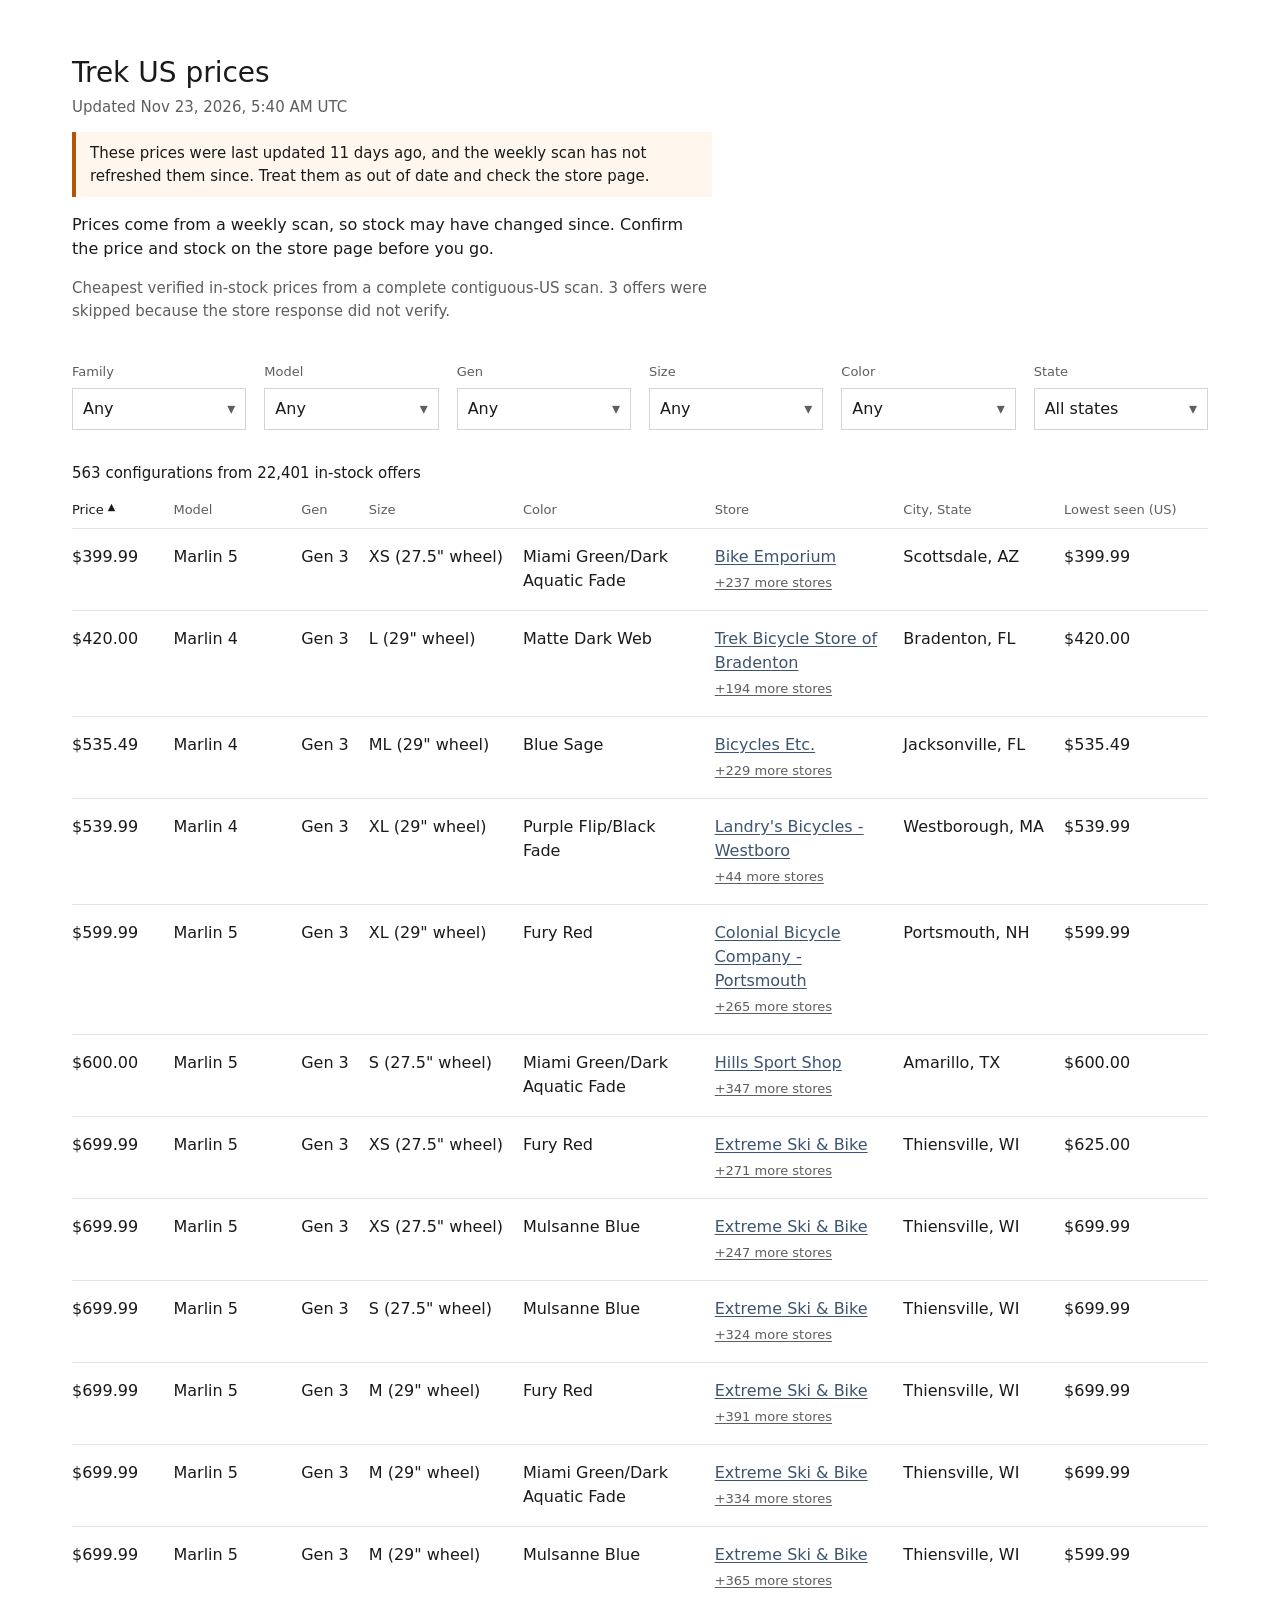
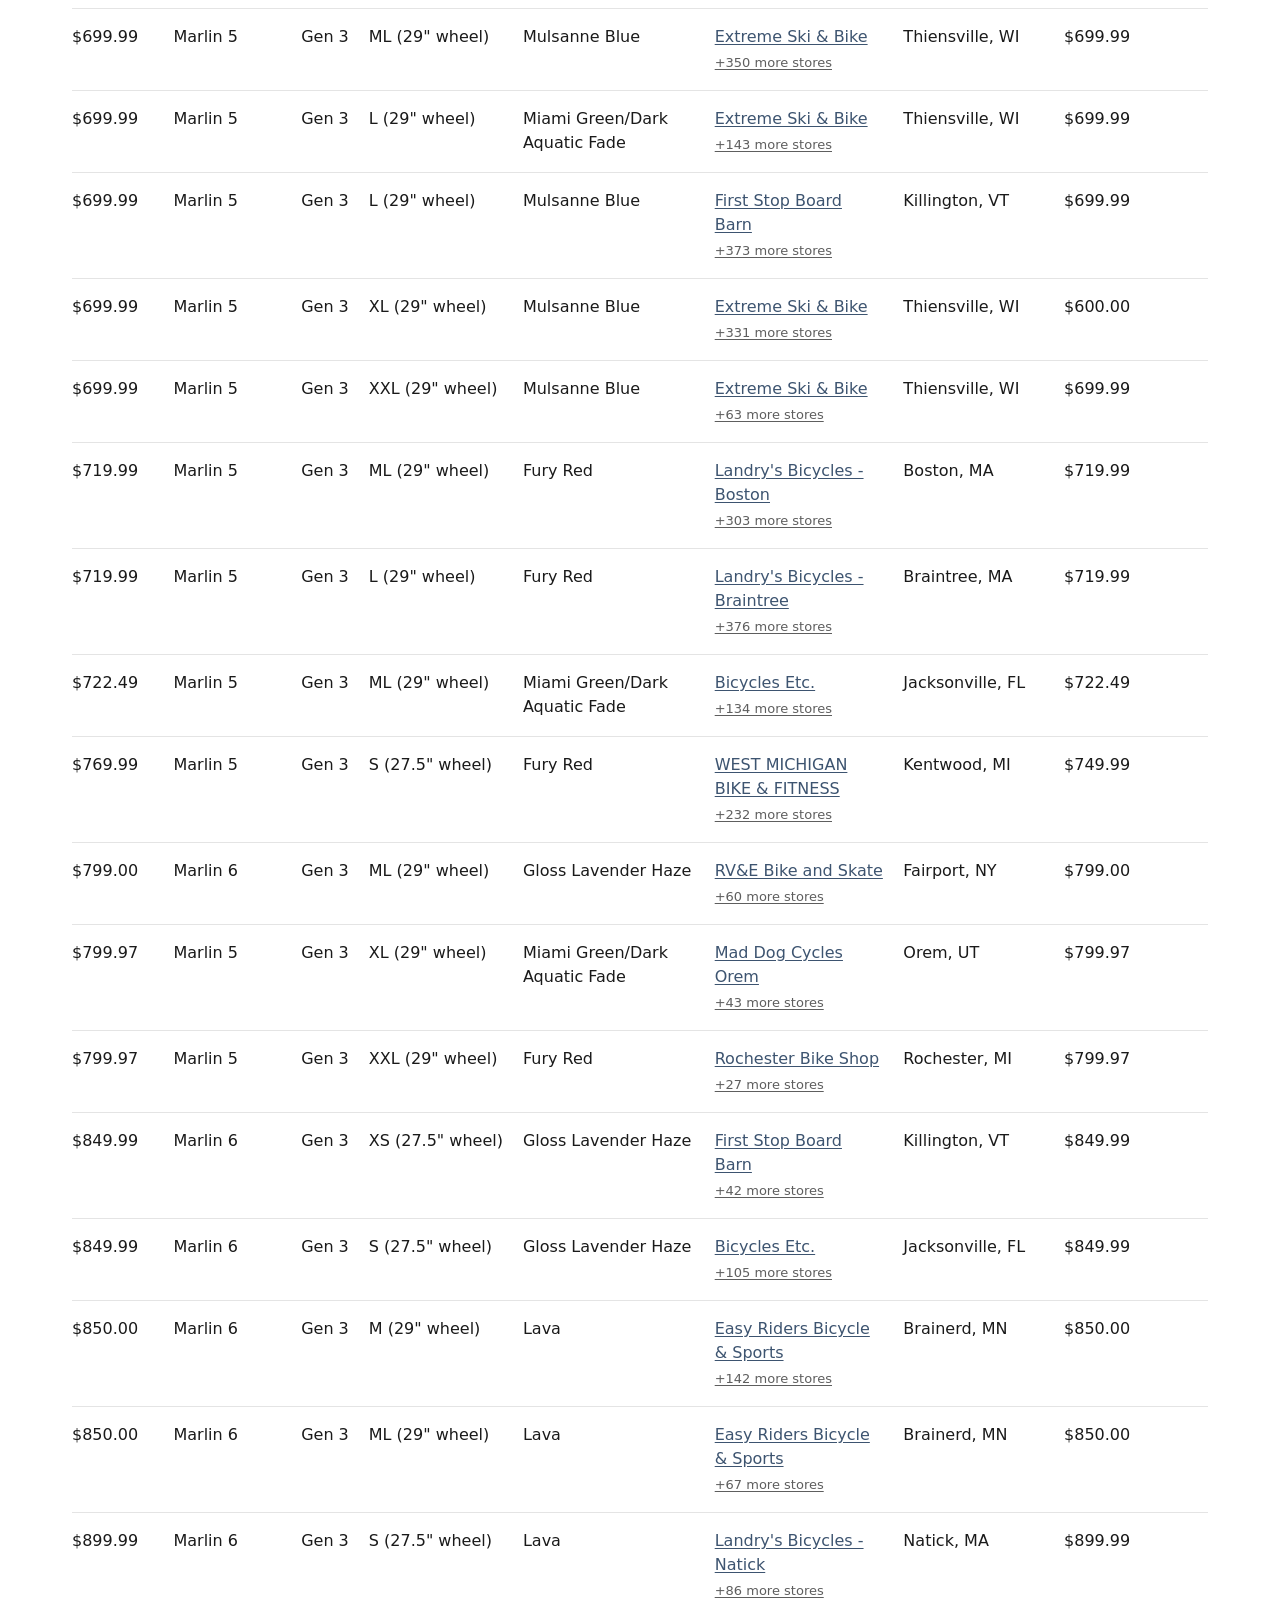
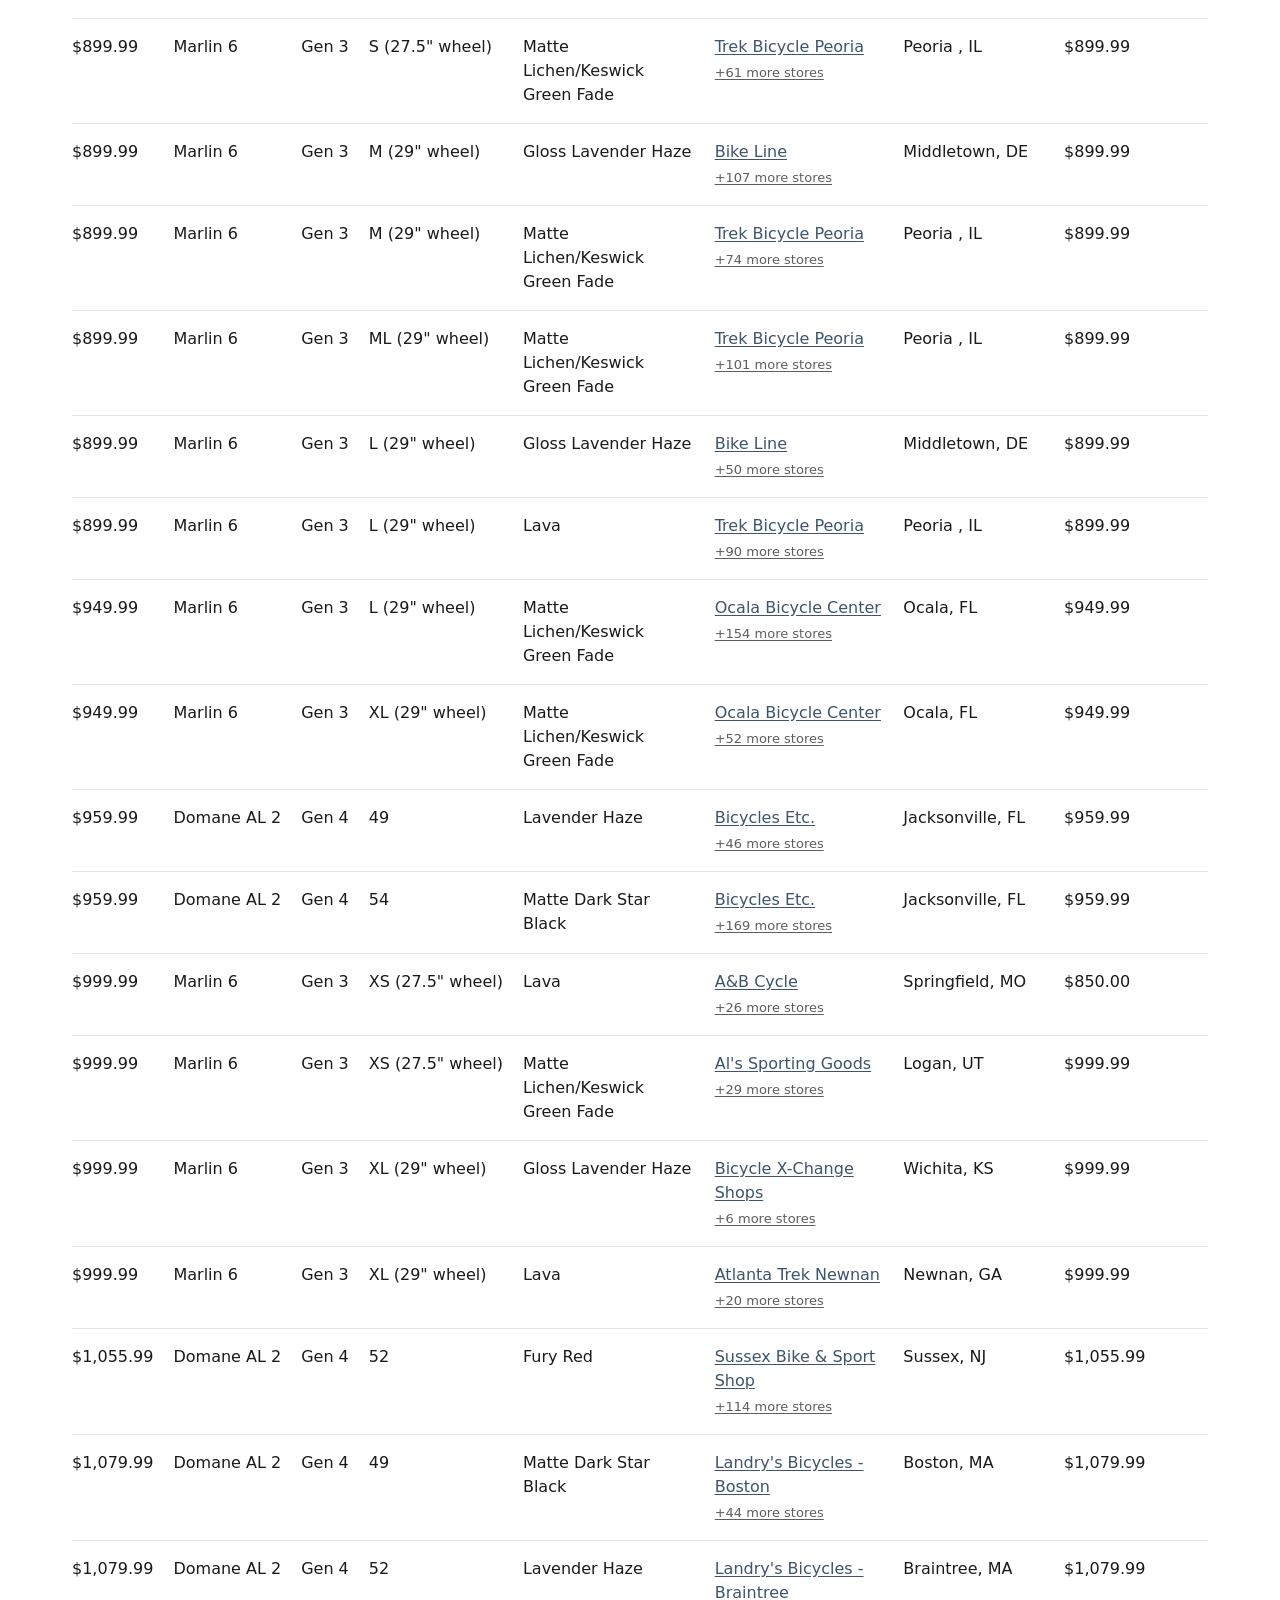
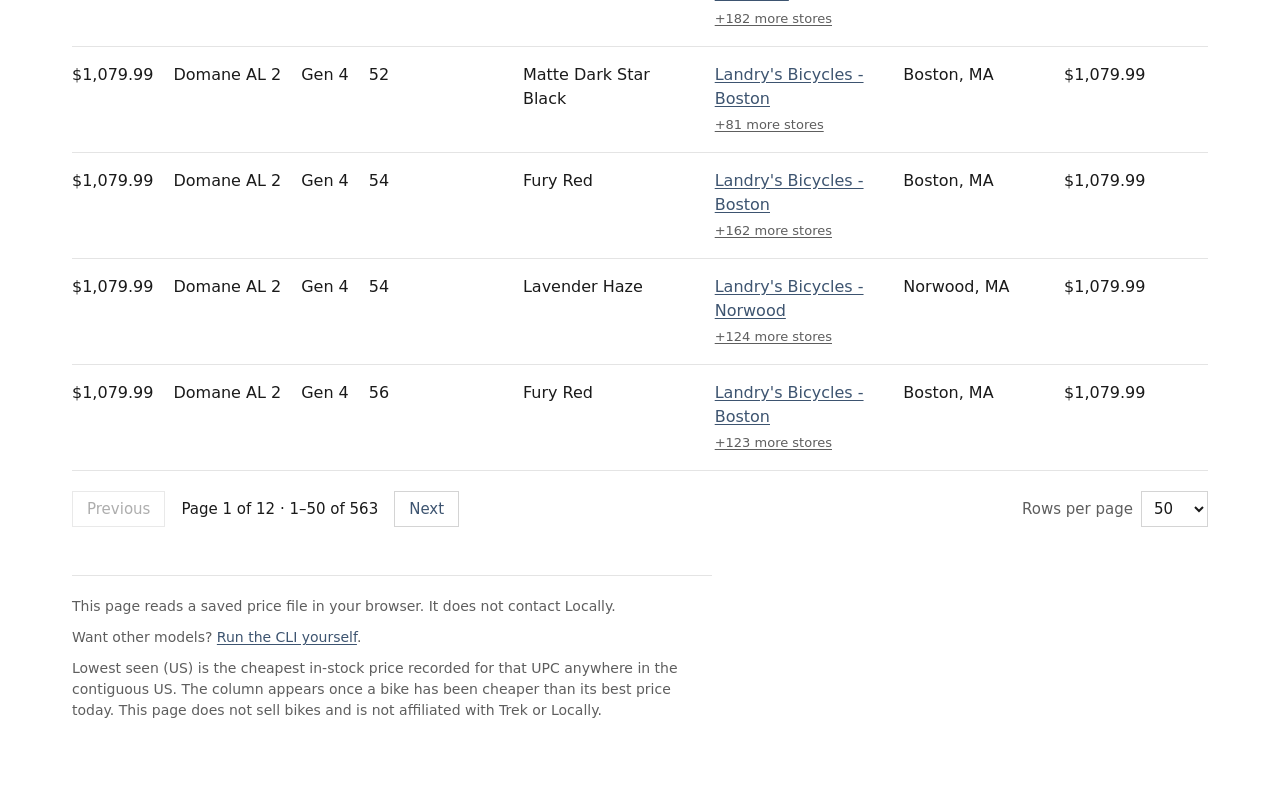
<file: site/index.html>
<!DOCTYPE html>
<html lang="en">
  <head>
    <meta charset="utf-8" />
    <meta name="viewport" content="width=device-width, initial-scale=1" />
    <title>Trek US prices</title>
    <link rel="stylesheet" href="styles.css" />
  </head>
  <body>
    <main class="page">
      <header>
        <h1>Trek US prices</h1>
        <p id="updated">Loading prices…</p>
        <p id="stale" class="stale" role="alert" hidden></p>
        <p id="freshness" hidden>
          Prices come from a weekly scan, so stock may have changed since.
          Confirm the price and stock on the store page before you go.
        </p>
        <p id="note"></p>
      </header>
      <form id="filters" aria-label="Filters">
        <div id="filter-list" class="filter-list"></div>
        <button type="button" id="clear" class="clear" hidden>Clear all</button>
      </form>
      <p id="result-count" aria-live="polite"></p>
      <div class="table-wrap">
        <table id="offers" hidden>
          <thead>
            <tr>
              <th data-sort="price">Price</th>
              <th data-sort="model">Model</th>
              <th data-sort="generation">Gen</th>
              <th data-sort="size">Size</th>
              <th data-sort="color">Color</th>
              <th data-sort="store">Store</th>
              <th data-sort="place">City, State</th>
              <th data-sort="seen" class="seen">Lowest seen (US)</th>
            </tr>
          </thead>
          <tbody></tbody>
        </table>
      </div>
      <nav id="pager" class="pager" aria-label="Pages" hidden>
        <button type="button" id="prev">Previous</button>
        <span id="page-label"></span>
        <button type="button" id="next">Next</button>
        <label class="per-page">
          Rows per page
          <select id="per-page"></select>
        </label>
      </nav>
      <footer>
        <p>This page reads a saved price file in your browser. It does not contact Locally.</p>
        <p>
          Want other models?
          <a href="https://github.com/xxiaoweix/trek-price-finder#scan-any-trek-model">Run the CLI yourself</a>.
        </p>
        <p>
          Lowest seen (US) is the cheapest in-stock price recorded for that UPC anywhere in the contiguous US.
          The column appears once a bike has been cheaper than its best price today.
          This page does not sell bikes and is not affiliated with Trek or Locally.
        </p>
      </footer>
    </main>
    <script type="module" src="app.js"></script>
  </body>
</html>
</file>
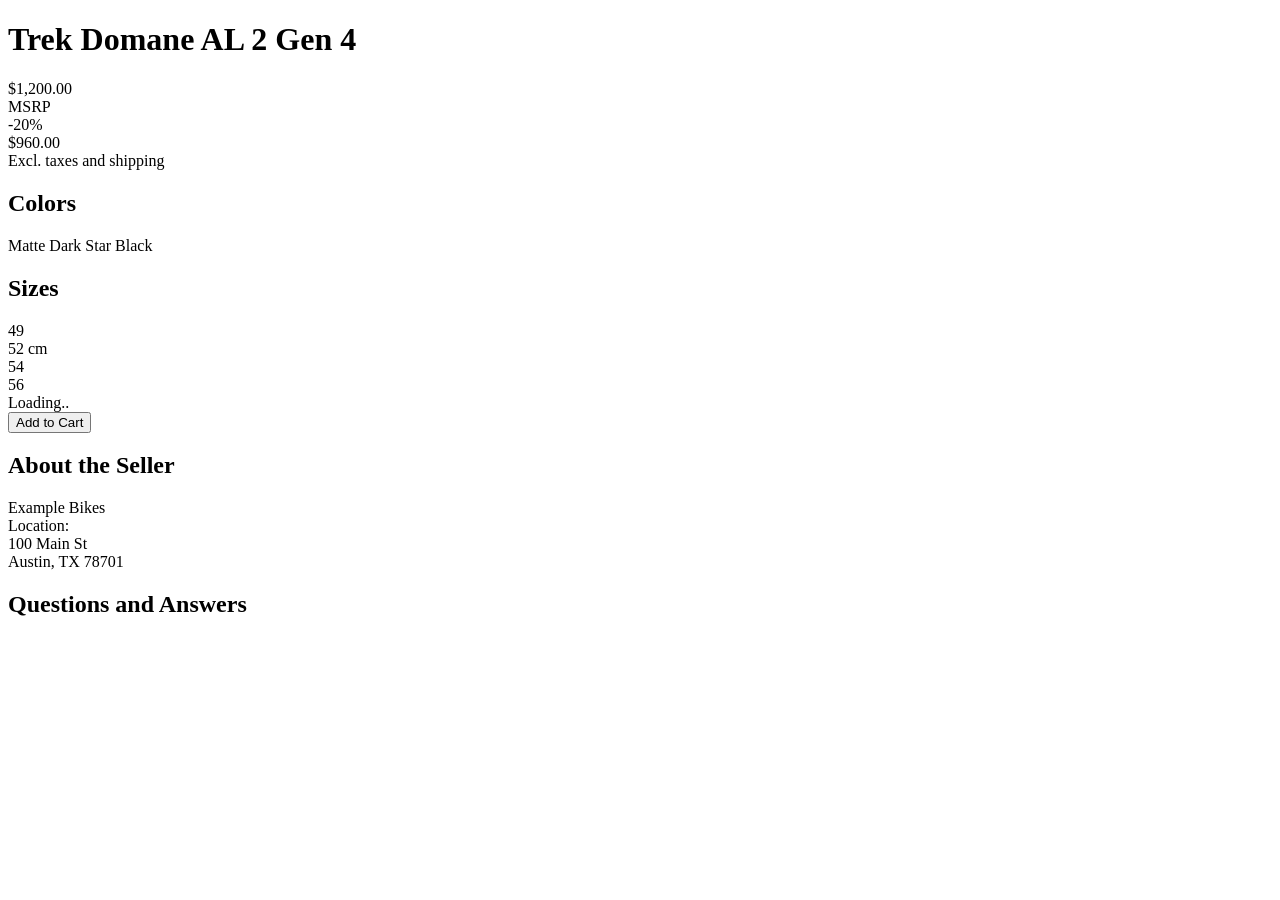
<file: tests/fixtures/bikeexchange_domane_al_2.html>
<!doctype html>
<html lang="en">
<body>
  <main>
    <h1>Trek Domane AL 2 Gen 4</h1>
    <div class="offer">
      <div>$1,200.00</div>
      <div>MSRP</div>
      <div>-20%</div>
      <div>$960.00</div>
      <div>Excl. taxes and shipping</div>
      <h2>Colors</h2>
      <div>Matte Dark Star Black</div>
      <h2>Sizes</h2>
      <div>49</div><div>52 cm</div><div>54</div><div>56</div>
      <div>Loading..</div>
      <button>Add to Cart</button>
    </div>
    <h2>About the Seller</h2>
    <div>Example Bikes</div>
    <div>Location:</div>
    <div>100 Main St</div>
    <div>Austin, TX 78701</div>
    <h2>Questions and Answers</h2>
  </main>
</body>
</html>
</file>
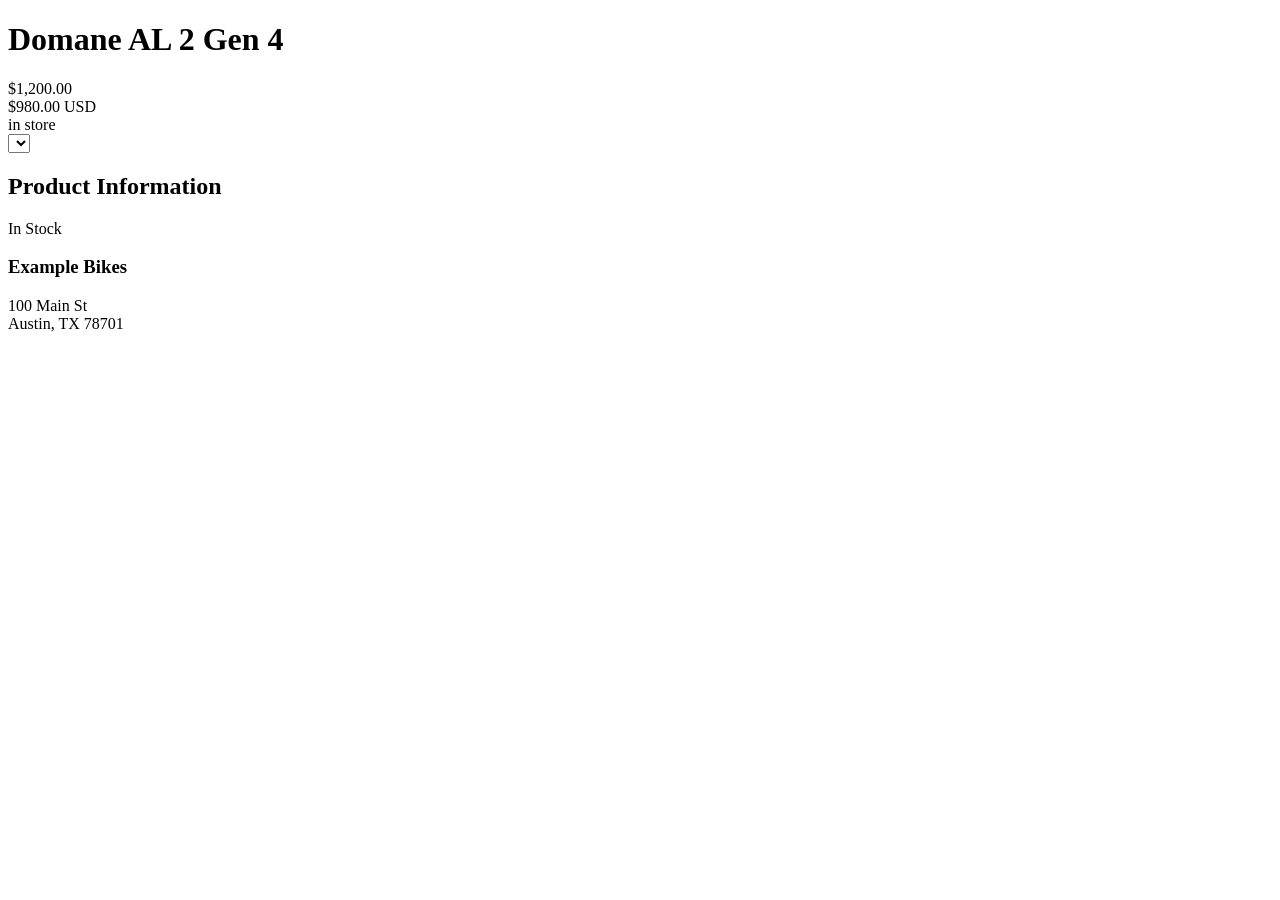
<file: tests/fixtures/locally_domane_al_2_ambiguous.html>
<!doctype html>
<html lang="en">
<body>
  <main>
    <h1>Domane AL 2 Gen 4</h1>
    <div>$1,200.00</div>
    <div>$980.00 USD</div>
    <div>in store</div>
    <select aria-label="Size"></select>
    <h2>Product Information</h2>
    <div>In Stock</div>
    <h3>Example Bikes</h3>
    <div>100 Main St</div>
    <div>Austin, TX 78701</div>
  </main>
</body>
</html>
</file>
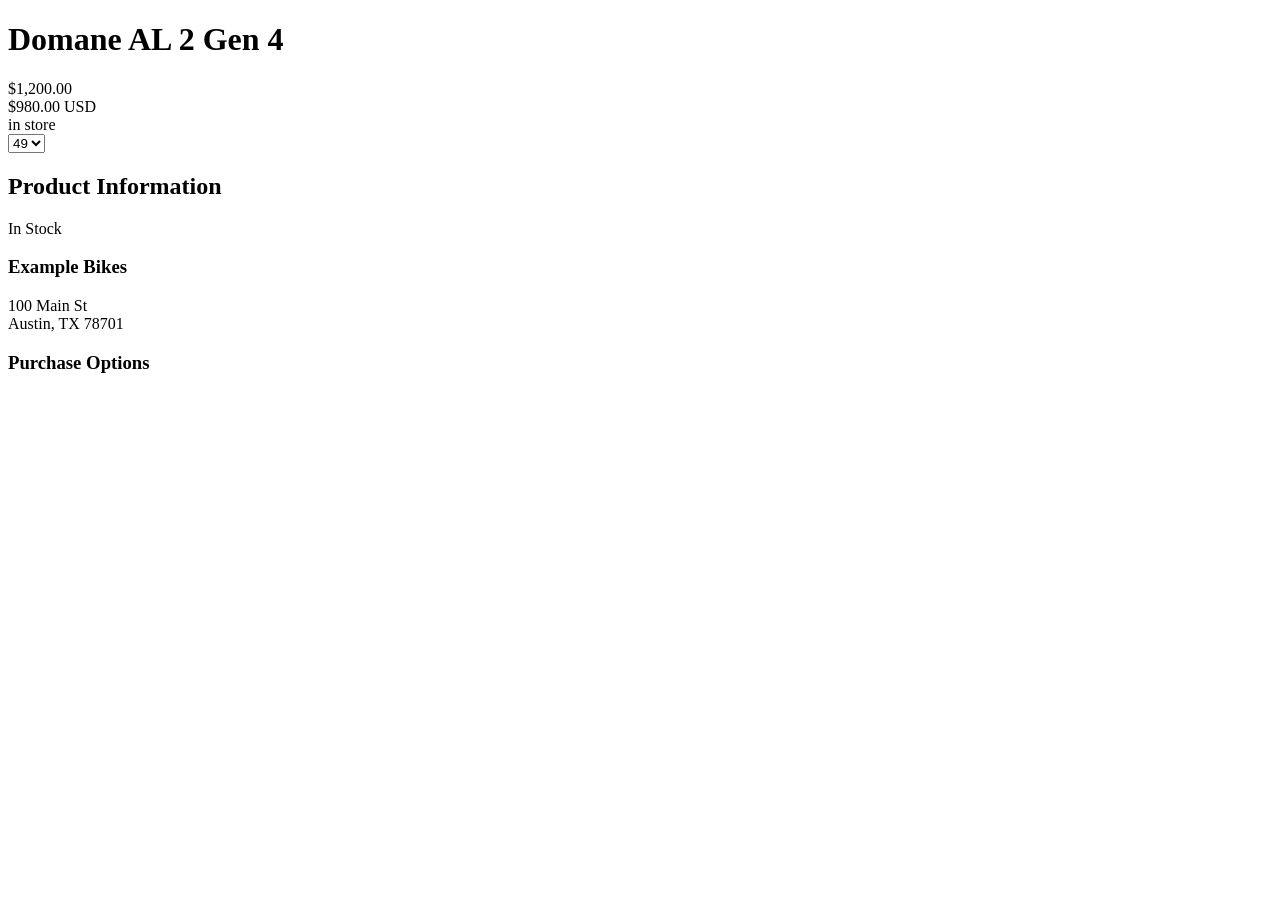
<file: tests/fixtures/locally_domane_al_2_exact.html>
<!doctype html>
<html lang="en">
<body>
  <main>
    <h1>Domane AL 2 Gen 4</h1>
    <div>$1,200.00</div>
    <div>$980.00 USD</div>
    <div>in store</div>
    <select aria-label="Size"><option>49</option><option>52</option><option>54</option></select>
    <h2>Product Information</h2>
    <div>In Stock</div>
    <h3>Example Bikes</h3>
    <div>100 Main St</div>
    <div>Austin, TX 78701</div>
    <h3>Purchase Options</h3>
  </main>
</body>
</html>
</file>
<file: site/styles.css>
:root {
  color-scheme: light;
  --text: #1a1a1a;
  --muted: #5e5e5e;
  --rule: #e4e4e4;
  --line: #d4d4d4;
  --accent: #3d5470;
  --warn: #b45309;
  --warn-bg: #fff7ed;
}

* { box-sizing: border-box; }

body {
  margin: 0;
  background: #fff;
  color: var(--text);
  font-family: system-ui, -apple-system, "Segoe UI", Roboto, Helvetica, Arial, sans-serif;
  font-size: 16px;
  line-height: 1.5;
}

.page {
  max-width: 1200px;
  margin: 0 auto;
  padding: 56px 32px 80px;
}

h1 {
  margin: 0;
  font-size: 1.75rem;
  font-weight: 500;
  line-height: 1.2;
}

#updated,
#note {
  margin: 6px 0 0;
  color: var(--muted);
  font-size: 0.9375rem;
}

#note { max-width: 40rem; }

.stale {
  max-width: 40rem;
  margin: 14px 0 0;
  padding: 10px 14px;
  border-left: 4px solid var(--warn);
  background: var(--warn-bg);
  color: var(--text);
  font-size: 0.9375rem;
}

#freshness { max-width: 40rem; }

#filters { margin: 40px 0 0; }

.filter-list {
  display: grid;
  grid-template-columns: repeat(6, minmax(0, 1fr));
  gap: 18px;
}

.filter { position: relative; }

.multi summary {
  display: flex;
  flex-direction: column;
  gap: 6px;
  cursor: pointer;
  list-style: none;
}

.multi summary::-webkit-details-marker { display: none; }

.filter-name {
  color: var(--muted);
  font-size: 0.8125rem;
}

.filter-value {
  position: relative;
  min-height: 42px;
  padding: 8px 28px 8px 10px;
  overflow: hidden;
  border: 1px solid var(--line);
  background: #fff;
  white-space: nowrap;
  text-overflow: ellipsis;
}

.filter-value::after {
  content: "▾";
  position: absolute;
  top: 8px;
  right: 10px;
  color: var(--muted);
}

.multi.active .filter-value { border-color: var(--accent); }

.multi summary:focus-visible .filter-value {
  outline: 2px solid var(--accent);
  outline-offset: 1px;
}

.multi summary:focus { outline: none; }

.options {
  position: absolute;
  z-index: 10;
  top: calc(100% + 4px);
  left: 0;
  min-width: 100%;
  width: max-content;
  max-width: min(22rem, 90vw);
  max-height: 20rem;
  margin: 0;
  padding: 6px 0;
  overflow-y: auto;
  border: 1px solid var(--line);
  background: #fff;
  box-shadow: 0 6px 18px rgb(0 0 0 / 12%);
}

.option {
  display: flex;
  align-items: center;
  gap: 10px;
  padding: 6px 12px;
  color: var(--text);
  font-size: 0.9375rem;
  cursor: pointer;
}

.option:hover { background: #f4f4f4; }

.option input {
  width: 18px;
  height: 18px;
  margin: 0;
  accent-color: var(--accent);
}

.options .empty {
  margin: 6px 12px;
  color: var(--muted);
}

.visually-hidden {
  position: absolute;
  width: 1px;
  height: 1px;
  overflow: hidden;
  clip: rect(0 0 0 0);
  white-space: nowrap;
}

button {
  font: inherit;
  cursor: pointer;
}

.clear,
.pager button {
  min-height: 36px;
  padding: 6px 14px;
  border: 1px solid var(--line);
  background: #fff;
  color: var(--accent);
}

.clear { margin-top: 16px; }

.pager button:disabled {
  color: var(--muted);
  cursor: default;
  opacity: 0.5;
}

#result-count {
  margin: 32px 0 0;
  font-size: 0.9375rem;
}

.table-wrap {
  margin-top: 8px;
  overflow-x: auto;
}

table {
  width: 100%;
  border-collapse: collapse;
}

th,
td {
  padding: 16px 20px 16px 0;
  text-align: left;
  vertical-align: baseline;
  border-bottom: 1px solid var(--rule);
  font-weight: 400;
}

th {
  padding-top: 8px;
  padding-bottom: 8px;
  color: var(--muted);
  font-size: 0.8125rem;
}

.sort {
  display: inline-flex;
  gap: 4px;
  padding: 0;
  border: 0;
  background: none;
  color: inherit;
  font-size: inherit;
  white-space: nowrap;
}

.sort:hover,
th[aria-sort="ascending"] .sort,
th[aria-sort="descending"] .sort { color: var(--text); }

.arrow {
  min-width: 0.75em;
  font-size: 0.75em;
}

.hide-seen .seen { display: none; }

.more {
  margin-top: 4px;
  padding: 0;
  border: 0;
  background: none;
  color: var(--muted);
  font-size: 0.8125rem;
  text-decoration: underline;
  text-underline-offset: 2px;
}

tr.open td { border-bottom-color: transparent; }

.store-row td {
  padding-top: 8px;
  padding-bottom: 8px;
  background: #fafafa;
  font-size: 0.9375rem;
}

.store-row .price { padding-left: 12px; }

.pager {
  display: flex;
  flex-wrap: wrap;
  align-items: center;
  gap: 12px 16px;
  margin-top: 20px;
  font-size: 0.9375rem;
}

.per-page {
  display: flex;
  align-items: center;
  gap: 8px;
  margin-left: auto;
  color: var(--muted);
}

.per-page select {
  min-height: 36px;
  padding: 4px 8px;
  border: 1px solid var(--line);
  border-radius: 0;
  background: #fff;
  color: var(--text);
  font: inherit;
}

th,
td { white-space: nowrap; }

.price,
.seen { font-variant-numeric: tabular-nums; }

.color,
.store { white-space: normal; }

a {
  color: var(--accent);
  text-underline-offset: 2px;
}

footer {
  max-width: 40rem;
  margin-top: 48px;
  padding-top: 20px;
  border-top: 1px solid var(--rule);
  color: var(--muted);
  font-size: 0.875rem;
}

footer p { margin: 0 0 10px; }

@media (max-width: 1000px) {
  .filter-list { grid-template-columns: repeat(3, minmax(0, 1fr)); }
}

@media (max-width: 860px) {
  .page { padding: 36px 20px 64px; }
}

/* Phones: filters stack and each row becomes a card. */
@media (max-width: 640px) {
  h1 { font-size: 1.5rem; }
  .filter-list {
    grid-template-columns: 1fr 1fr;
    gap: 12px;
  }
  .options {
    position: static;
    width: auto;
    max-width: none;
    max-height: 16rem;
    box-shadow: none;
  }
  .filter:has(details[open]) { grid-column: 1 / -1; }
  .option { padding: 10px 12px; }

  .table-wrap { overflow: visible; }
  table,
  tbody,
  tr,
  td { display: block; }
  thead { display: none; }
  tr.group {
    padding: 14px 0;
    border-top: 1px solid var(--rule);
  }
  tr.open { padding-bottom: 6px; }
  td {
    display: flex;
    gap: 12px;
    padding: 2px 0;
    border: 0;
    white-space: normal;
  }
  td::before {
    content: attr(data-label);
    flex: 0 0 6.5rem;
    color: var(--muted);
    font-size: 0.8125rem;
    line-height: 1.8;
  }
  tr.group .price {
    font-size: 1.25rem;
    font-weight: 500;
  }
  tr.group .price::before,
  tr.group .model::before { content: none; }
  tr.group .model {
    margin-bottom: 4px;
    font-weight: 500;
  }
  .store-row {
    display: grid;
    grid-template-columns: auto 1fr;
    gap: 0 14px;
    margin: 0 0 6px;
    padding: 8px 12px;
    background: #fafafa;
  }
  .store-row td { padding: 0; background: none; }
  .store-row td::before { content: none; }
  .store-row .price { grid-row: span 3; padding-left: 0; font-weight: 500; }
  .store-row .spacer { display: none; }
  .hide-seen .seen { display: none; }
  .per-page { margin-left: 0; }
}
</file>
